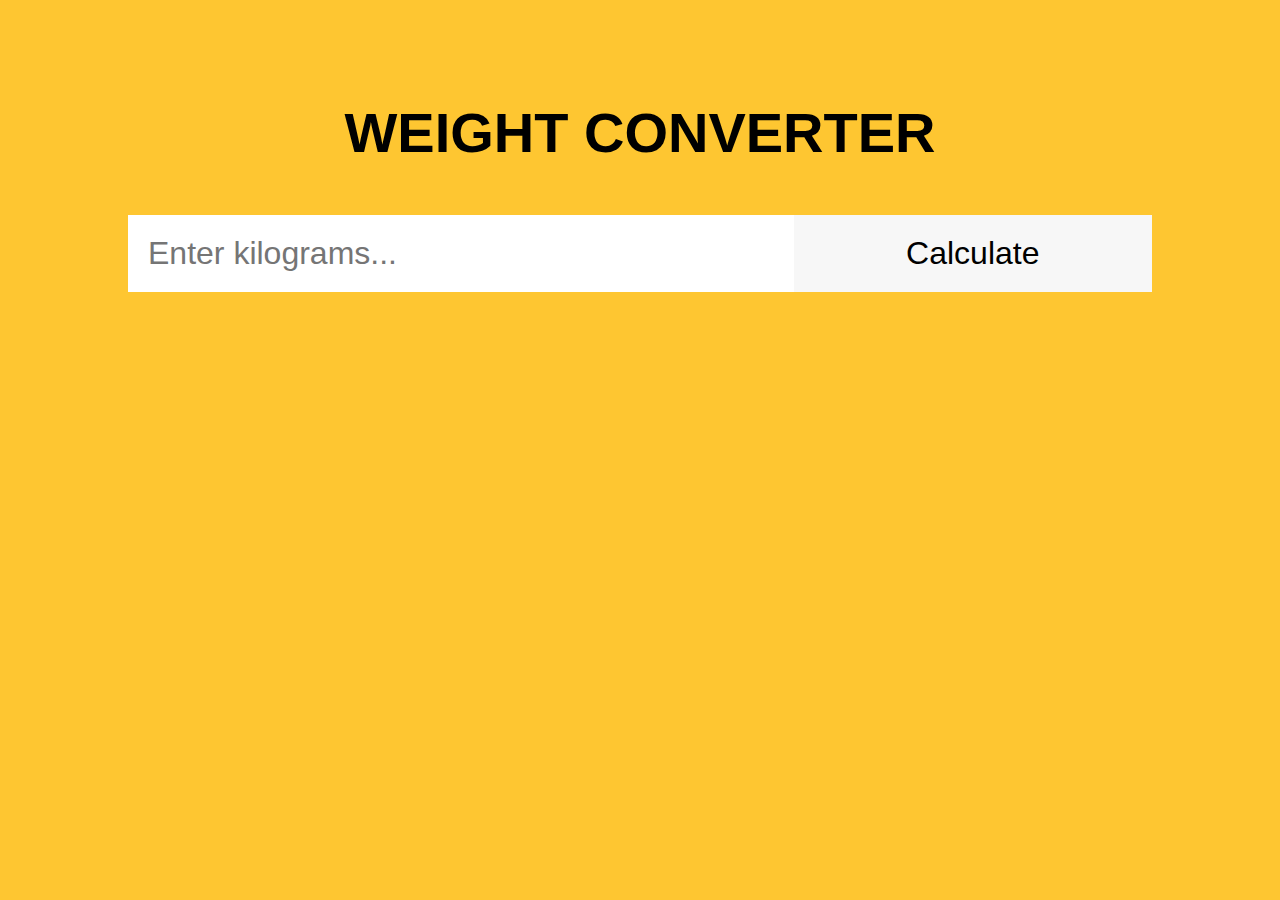
<file: Task 1/Index.html>
<!DOCTYPE html>
<html lang="en">

<head>
  <meta charset="UTF-8" />
  <title>Weight Converter</title>
  <!-- Custom CSS -->
  <link rel="stylesheet" href="style.css" />
  <!-- Custom JS -->
  <script defer src="./script.js"></script>
</head>

<body>
  <header>
    <!-- Header code-->
  </header>

  <main>
    <div class="wrapper">
      <h1 class="headline">Weight Converter</h1>
      <!-- Users input -->
      <form>
        <input type="text" id="search" placeholder="Enter kilograms..." />
        <input type="submit" id="submit-btn" value="Calculate" />
      </form>
      <!-- Place for output after form submission -->
      <div id="output"></div>
    </div>
  </main>

  <footer>
    <!-- Footer code -->
  </footer>
</body>

</html>
</file>
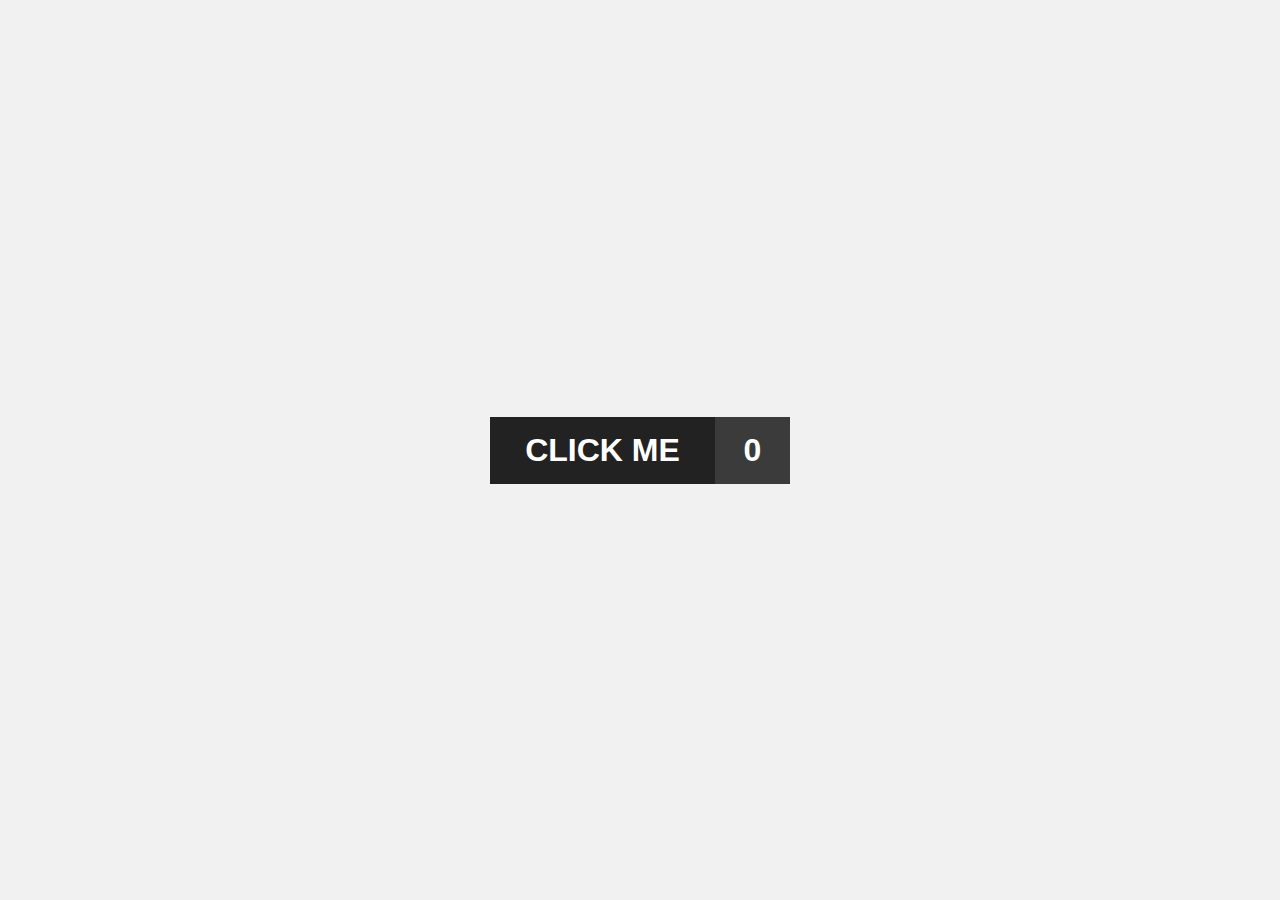
<file: Task 2/index.html>
<!DOCTYPE html>
<html lang="en">

<head>
  <meta charset="UTF-8" />
  <title>Change button state</title>
  <!-- Custom CSS -->
  <link rel="stylesheet" href="./style.css" />
  <!-- Custom JS -->
  <script defer src="./script.js"></script>
</head>

<body>
  <header>
    <!-- Header code-->
  </header>

  <main>
    <div class="wrapper">
      <div class="btn">
        <div id="btn__element">CLICK ME</div>
        <div id="btn__state">0</div>
      </div>
    </div>
  </main>

  <footer>
    <!-- Footer code -->
  </footer>
</body>

</html>
</file>
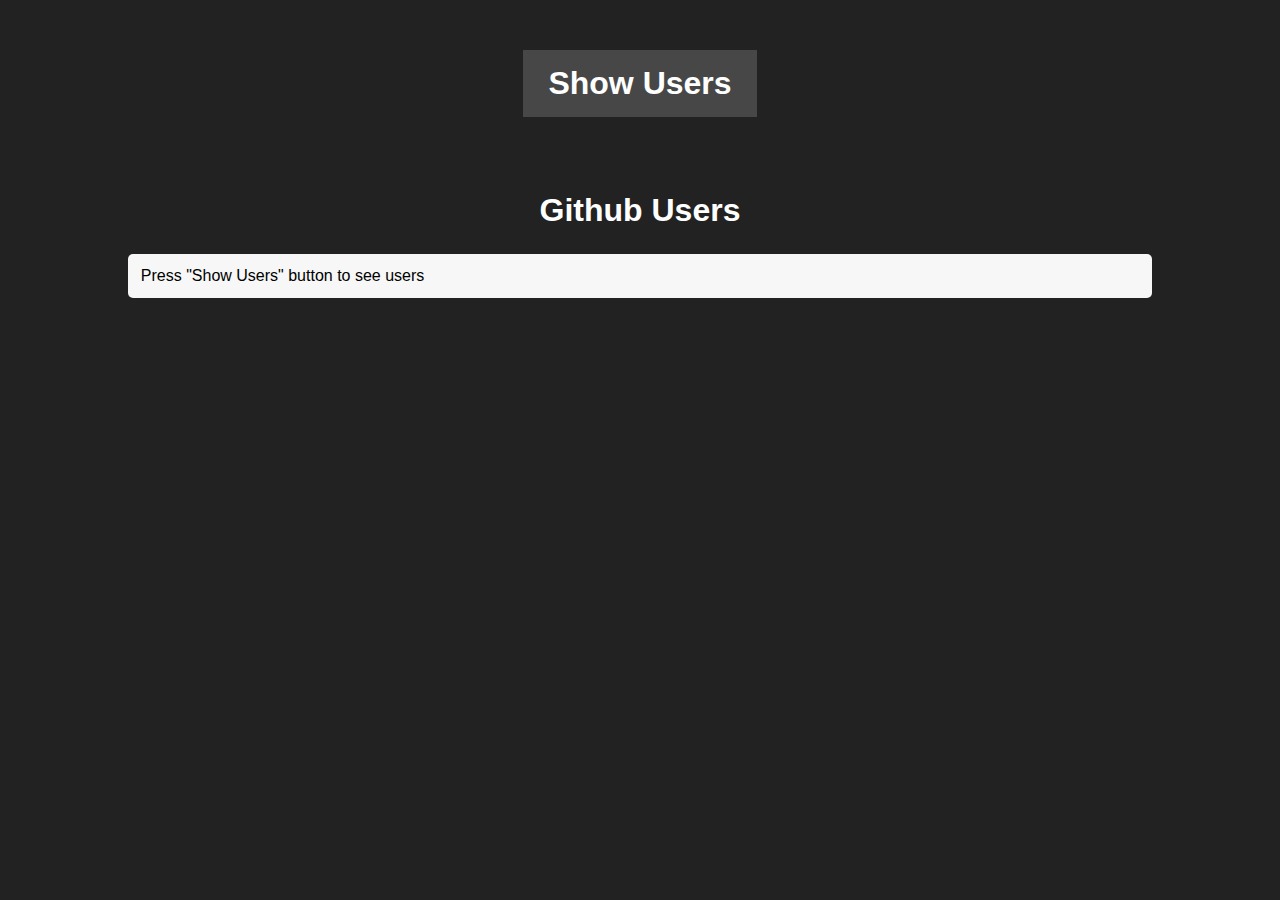
<file: Task 3/index.html>
<!DOCTYPE html>
<html lang="en">

<head>
  <meta charset="UTF-8" />
  <title>Show Github users</title>
  <!-- Custom CSS -->
  <link rel="stylesheet" href="./style.css" />
  <!-- Custom JS -->
  <script defer src="./script.js"></script>
</head>

<body>
  <header>
    <!-- Header code-->
  </header>

  <main>
    <div class="wrapper">
      <div class="btn-container">
        <button id="btn">Show Users</button>
      </div>
      <div class="output-cointainer">
        <h1>Github Users</h1>
        <div id="output">
          <!-- Results goes here -->
          <p id="message">Press "Show Users" button to see users</p>
        </div>
      </div>
    </div>
  </main>

  <footer>
    <!-- Footer code -->
  </footer>
</body>

</html>
</file>
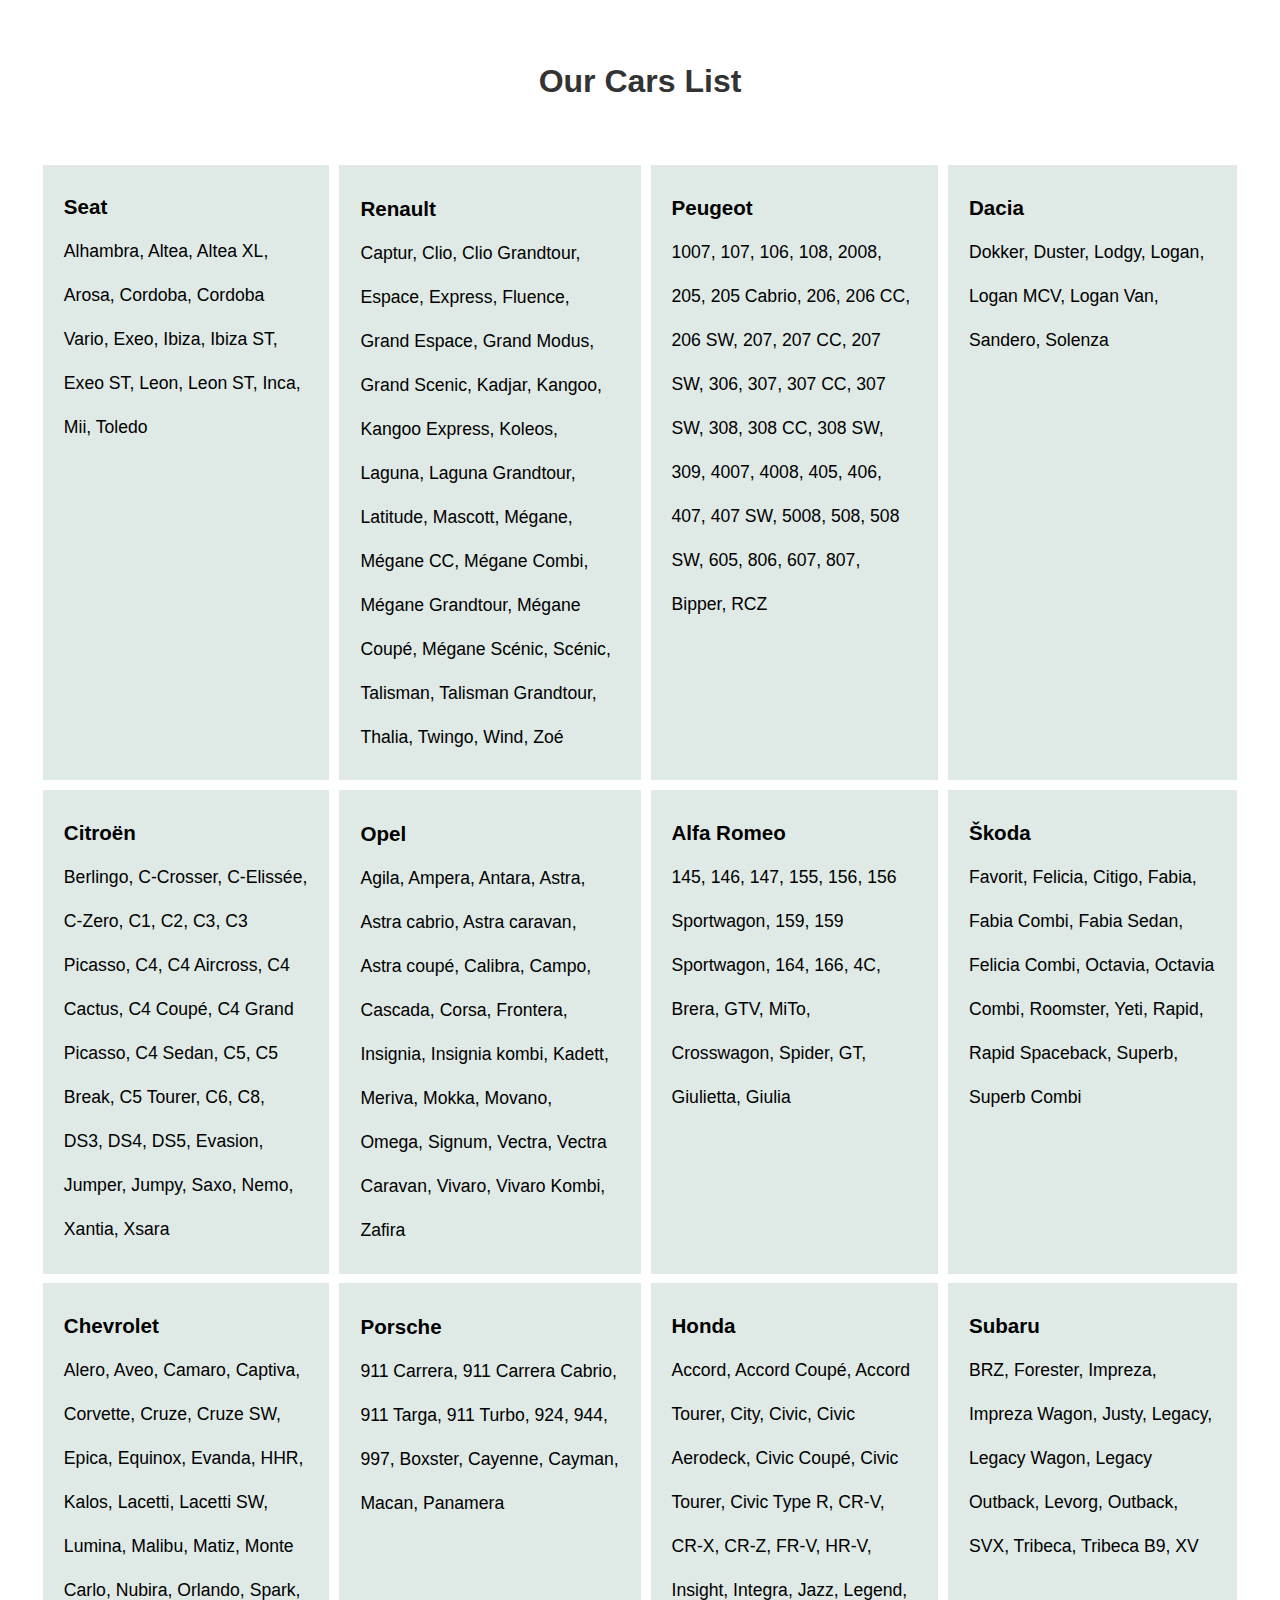
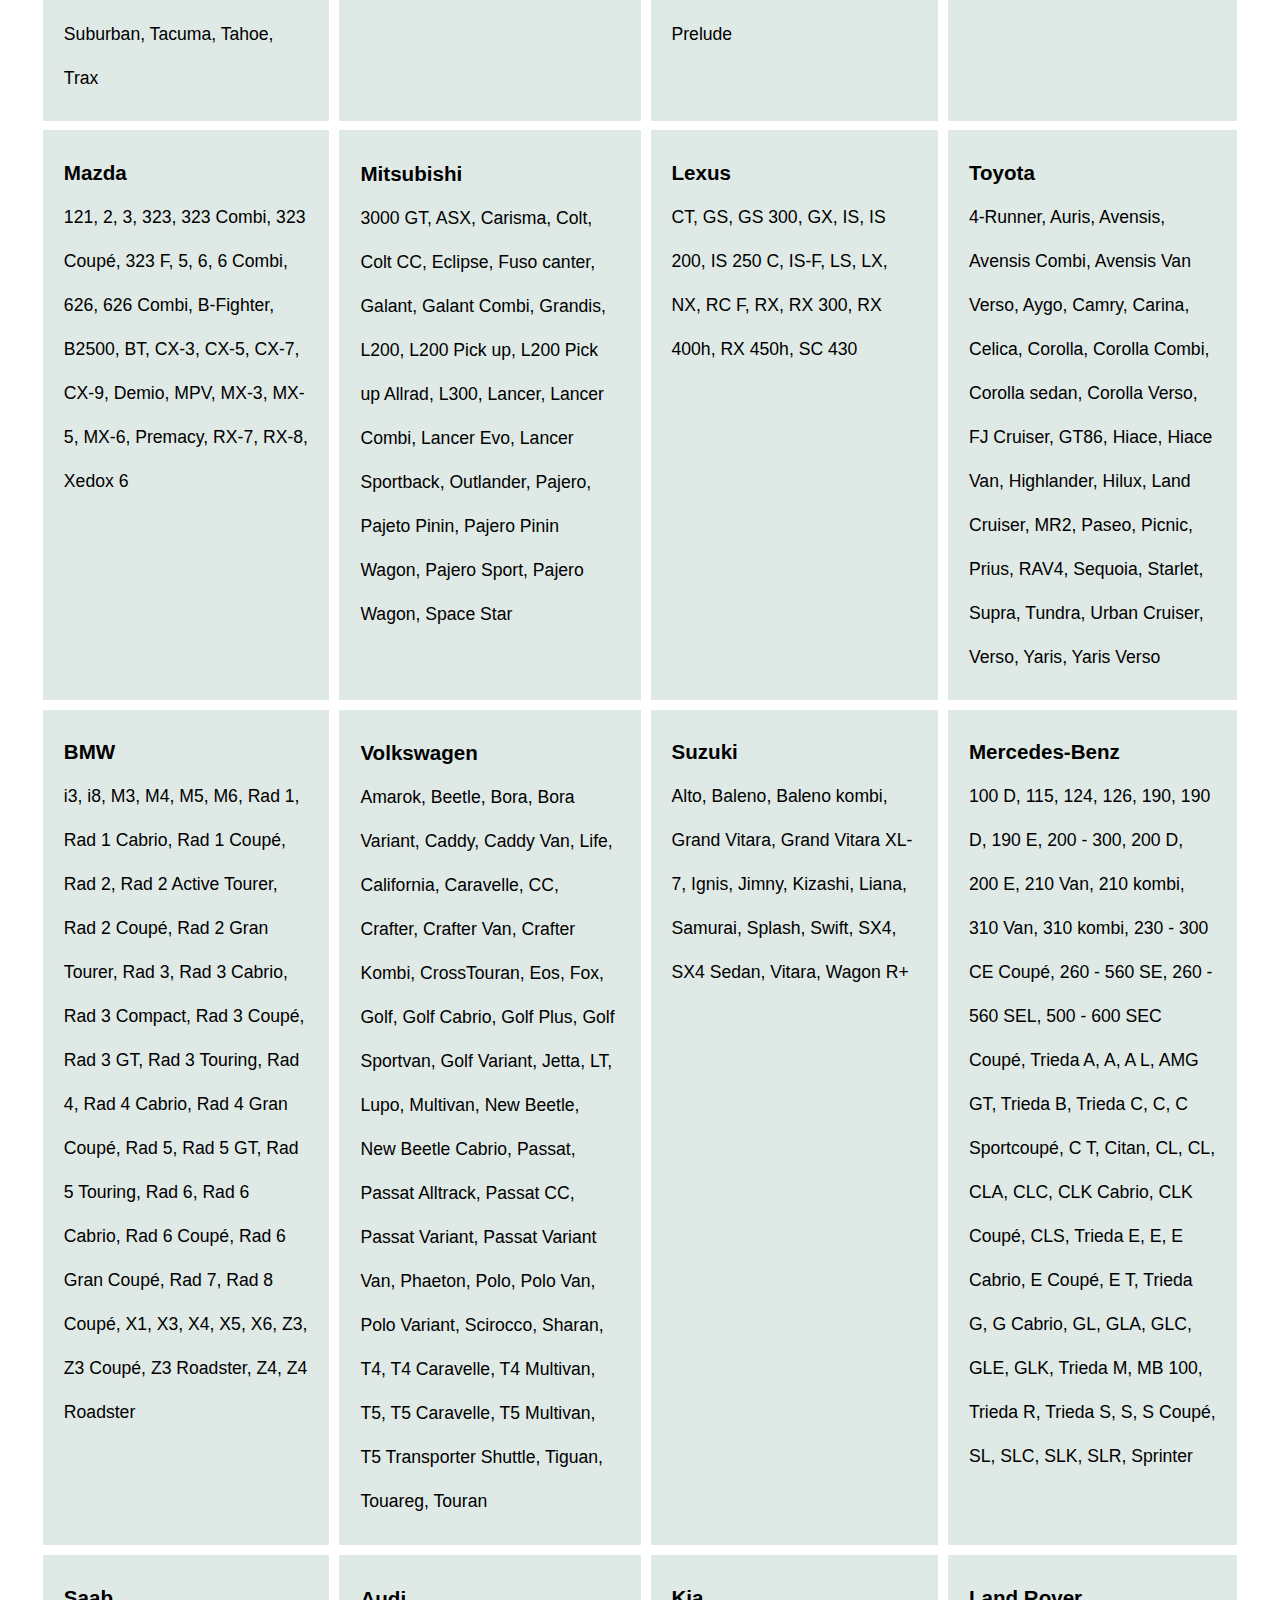
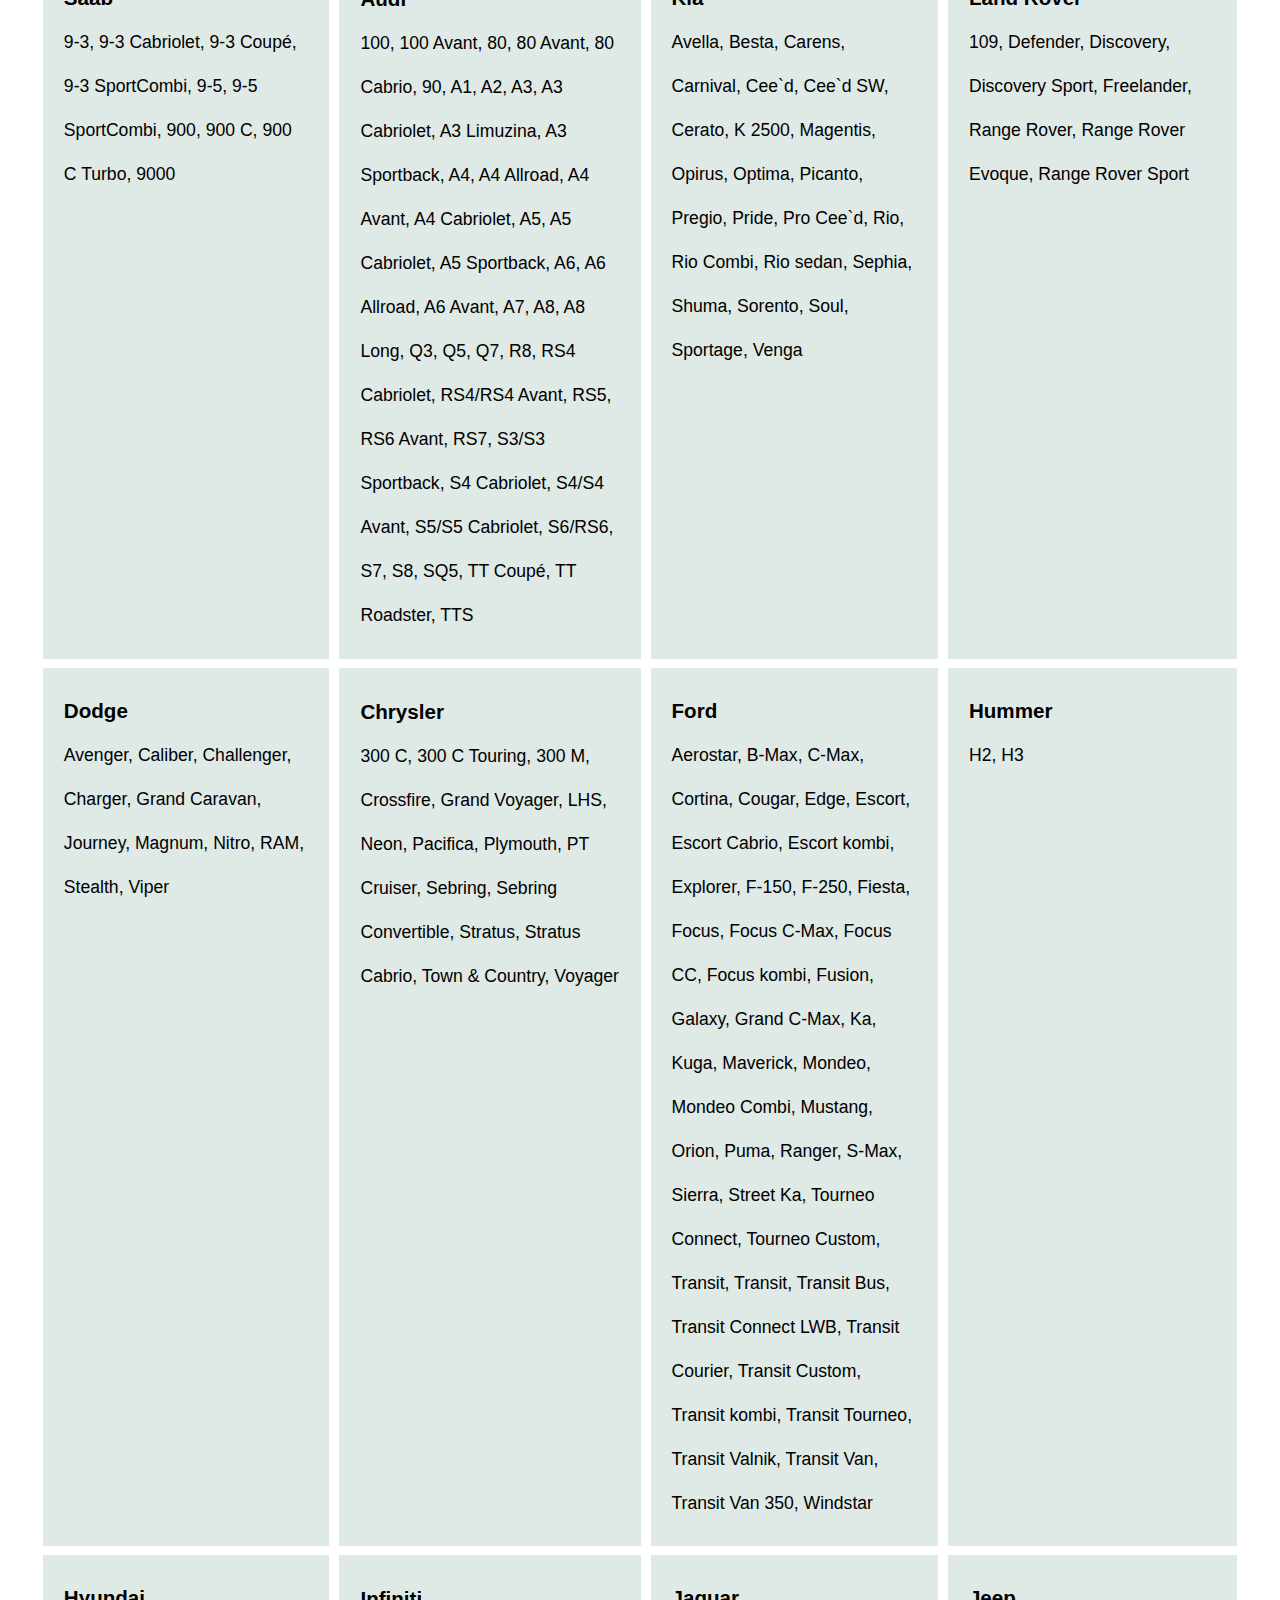
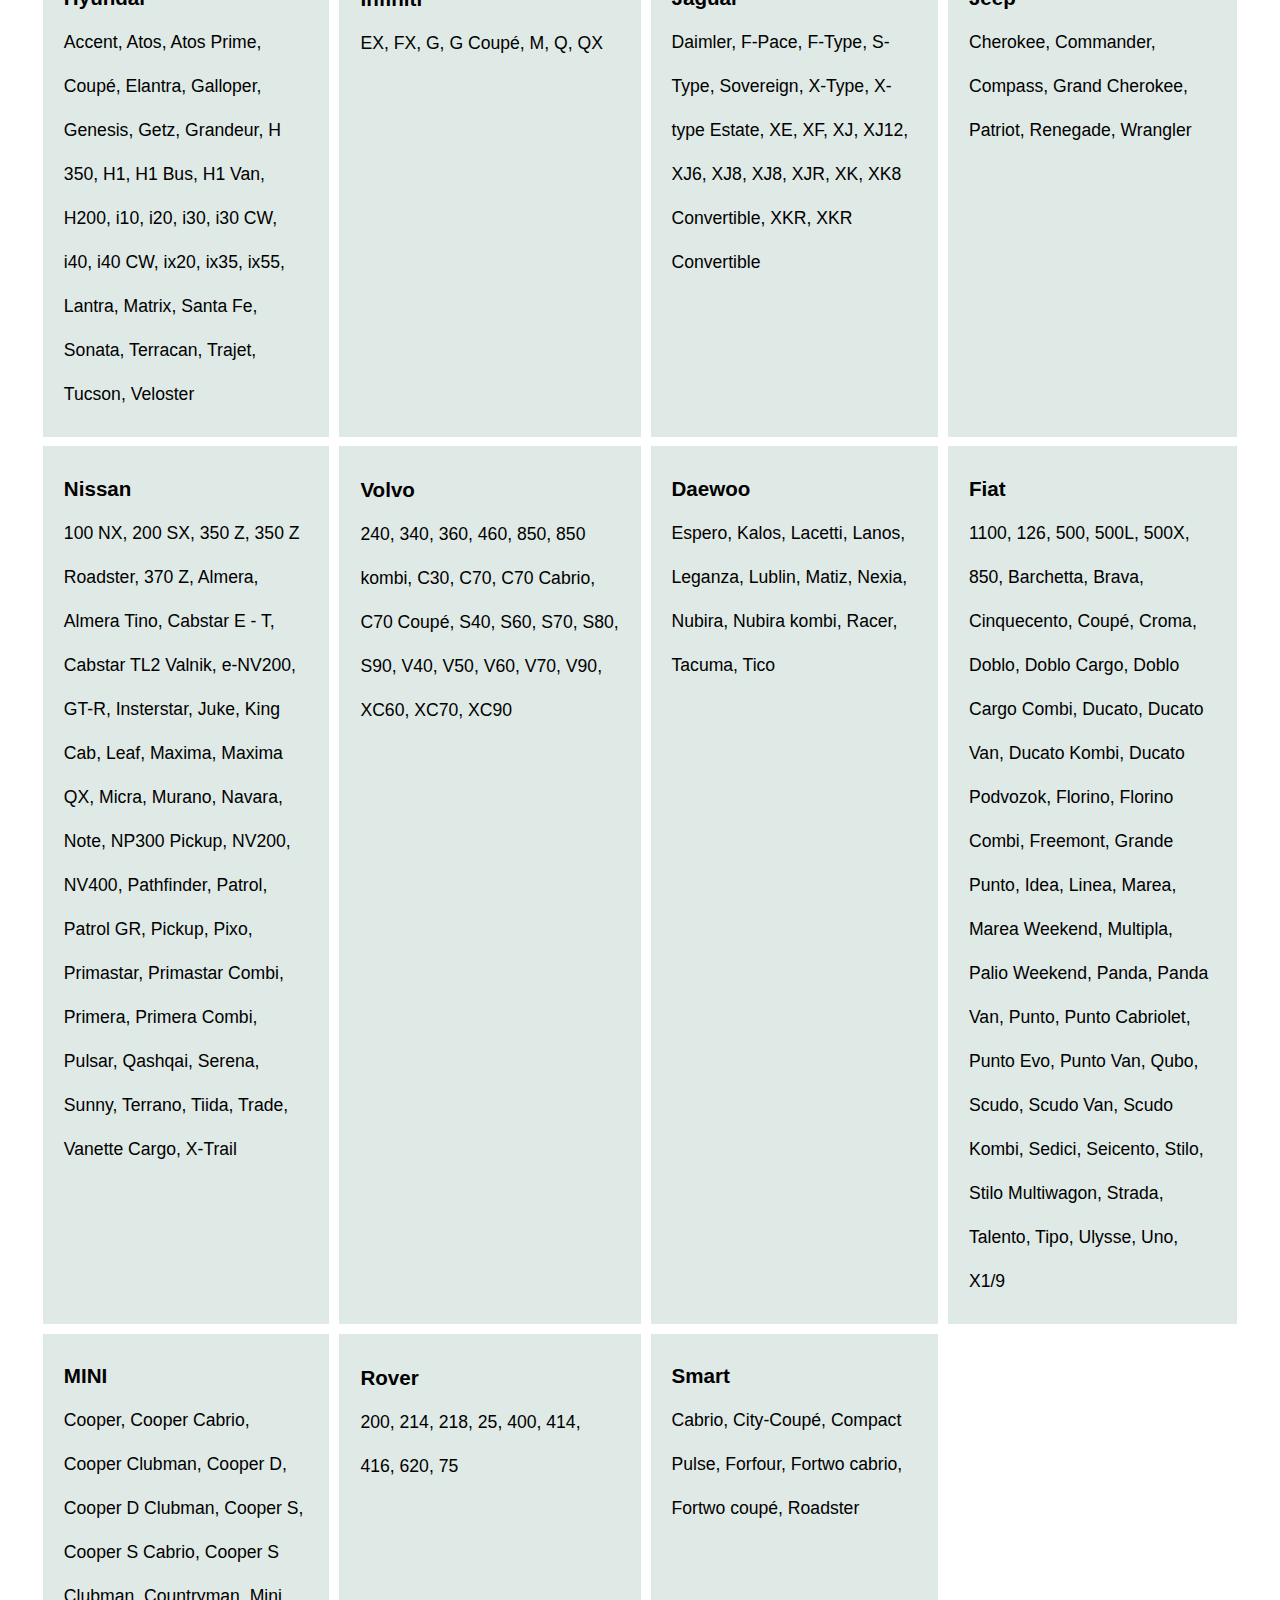
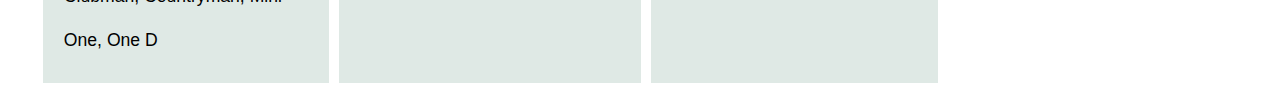
<file: Task 4/Index.html>
<!DOCTYPE html>
<html lang="en">

<head>
  <meta charset="UTF-8" />
  <title>Cars list</title>
  <!-- Custom CSS -->
  <link rel="stylesheet" href="./style.css" />
  <!-- Custom JS -->
  <script defer src="./script.js"></script>
</head>

<body>
  <header>
    <!-- Header code-->
  </header>

  <main>
    <div class="wrapper">
      <div class="container">
        <h1>Our Cars List</h1>
        <div id="output">
          <!-- Results goes here -->
        </div>
      </div>
    </div>
  </main>

  <footer>
    <!-- Footer code -->
  </footer>
</body>

</html>
</file>
<file: Task 1/style.css>
/* Resets */
* {
  margin: 0;
  padding: 0;
  box-sizing: border-box;
  font-family: 'Trebuchet MS', 'Lucida Sans Unicode', 'Lucida Grande',
    'Lucida Sans', Arial, sans-serif;
}

/* Mobile first */
.wrapper {
  min-height: 100vh;
  min-width: calc(100vw - (100vw - 100%));
  background-color: #fec631;
}

.headline {
  padding-top: 100px;
  font-size: 2.5em;
  text-align: center;
  color: #000;
  text-transform: uppercase;
}

form {
  max-width: 80%;
  margin: 50px auto;
  display: flex;
  flex-wrap: wrap;
}

#search {
  width: 65%;
  margin: 0;
  padding: 20px;
  outline: 0;
  border: 0;
  font-size: 1.1em;
}

#submit-btn {
  width: 35%;
  background-color: #f7f7f7;
  border: 0;
  outline: 0;
  font-size: 1.1em;
}

#submit-btn:hover {
  cursor: pointer;
  background-color: #000;
  color: #fff;
}

#output {
  padding-top: 100px;
  font-size: 2em;
  text-align: center;
  color: #000;
  text-transform: uppercase;
  line-height: 2em;
}

/* Tablet */
@media screen and (min-width: 768px) {
  .headline {
    font-size: 3.5em;
  }

  #search,
  #submit-btn {
    font-size: 2em;
  }
}
</file>
<file: Task 2/style.css>
/* Resets */
* {
  margin: 0;
  padding: 0;
  box-sizing: border-box;
  font-family: 'Trebuchet MS', 'Lucida Sans Unicode', 'Lucida Grande',
    'Lucida Sans', Arial, sans-serif;
}

/* Mobile first */
.wrapper {
  min-height: 100vh;
  min-width: calc(100vw - (100vw - 100%));
  display: flex;
  justify-content: center;
  align-items: center;
  background-color: #f1f1f1;
}

.btn {
  width: 300px;
  display: flex;
  justify-content: center;
  flex-wrap: wrap;
}
#btn__element {
  width: 75%;
  padding: 15px 25px;
  background-color: #222;
  border: #222;
  color: #fff;
  font-weight: bold;
  font-size: 2em;
  text-align: center;
}

#btn__element:hover {
  cursor: pointer;
  background-color: rgb(59, 59, 59);
}

#btn__state {
  width: 25%;
  padding: 15px 25px;
  background-color: rgb(59, 59, 59);
  border: #222;
  color: #fff;
  font-weight: bold;
  font-size: 2em;
  text-align: center;
}
</file>
<file: Task 3/style.css>
/* Resets */
* {
  margin: 0;
  padding: 0;
  box-sizing: border-box;
  font-family: 'Trebuchet MS', 'Lucida Sans Unicode', 'Lucida Grande',
    'Lucida Sans', Arial, sans-serif;
}

/* Mobile first */
.wrapper {
  min-height: 100vh;
  min-width: calc(100vw - (100vw - 100%));
  display: flex;
  flex-direction: column;
  align-items: center;
  background-color: #222;
}

.btn-container {
  width: 100%;
  display: flex;
  flex-direction: column;
  align-items: center;
}

.btn-container #btn {
  margin: 50px 0;
  padding: 15px 25px;
  background-color: #474747;
  border: #222;
  color: #fff;
  font-weight: bold;
  font-size: 2em;
  text-align: center;
}

.btn-container #btn:hover {
  cursor: pointer;
  opacity: 0.9;
}

.output-cointainer {
  width: 100%;
  margin: 25px 0;
  display: flex;
  flex-direction: column;
  align-items: center;
}

.output-cointainer h1 {
  color: #fff;
}

.output-cointainer #output {
  width: 80%;
  margin-top: 25px;
  padding: 1%;
  border-radius: 5px;
  background-color: rgb(247, 247, 247);
  display: flex;
  flex-flow: row wrap;
}

.card {
  width: 100%;
  padding: 1%;
  margin: 1%;
  background-color: rgb(222, 248, 238);
  line-height: 180%;
  flex: 1;
}

@media only screen and (min-width: 800px) {
  .output-cointainer #output {
    flex: 50%;
  }
}

@media only screen and (min-width: 1280px) {
  .output-cointainer #output {
    flex: 100%;
  }
}
</file>
<file: Task 4/style.css>
/* Resets */
* {
  margin: 0;
  padding: 0;
  box-sizing: border-box;
  font-family: 'Trebuchet MS', 'Lucida Sans Unicode', 'Lucida Grande',
    'Lucida Sans', Arial, sans-serif;
}

/* Mobile first */
.wrapper {
  min-height: 100vh;
  min-width: calc(100vw - (100vw - 100%));
  display: flex;
  flex-direction: column;
  align-items: center;
}

.container {
  width: 100%;
  display: flex;
  flex-direction: column;
  align-items: center;
  padding: 1% 3%;
}

.container h1 {
  margin-top: 50px;
  color: #333;
  margin-bottom: 5%;
}

.cointainer #output {
  width: 80%;
  padding: 1%;
  border-radius: 5px;
  background-color: rgb(247, 247, 247);
}

.card {
  width: auto;
  padding: 7%;
  margin: 2%;
  background-color: rgb(223, 233, 229);
  line-height: 250%;
  flex: 1;
  word-spacing: 50%;
  font-size: 1.1em;
}

@media only screen and (min-width: 800px) {
  #output {
    display: grid;
    grid-template-columns: repeat(2, auto);
  }

  .card {
    margin: 0.5rem;
  }
}

@media only screen and (min-width: 1280px) {
  #output {
    display: grid;
    grid-template-columns: repeat(4, auto);
  }

  .card {
    margin: 0.3rem;
  }
}
</file>
